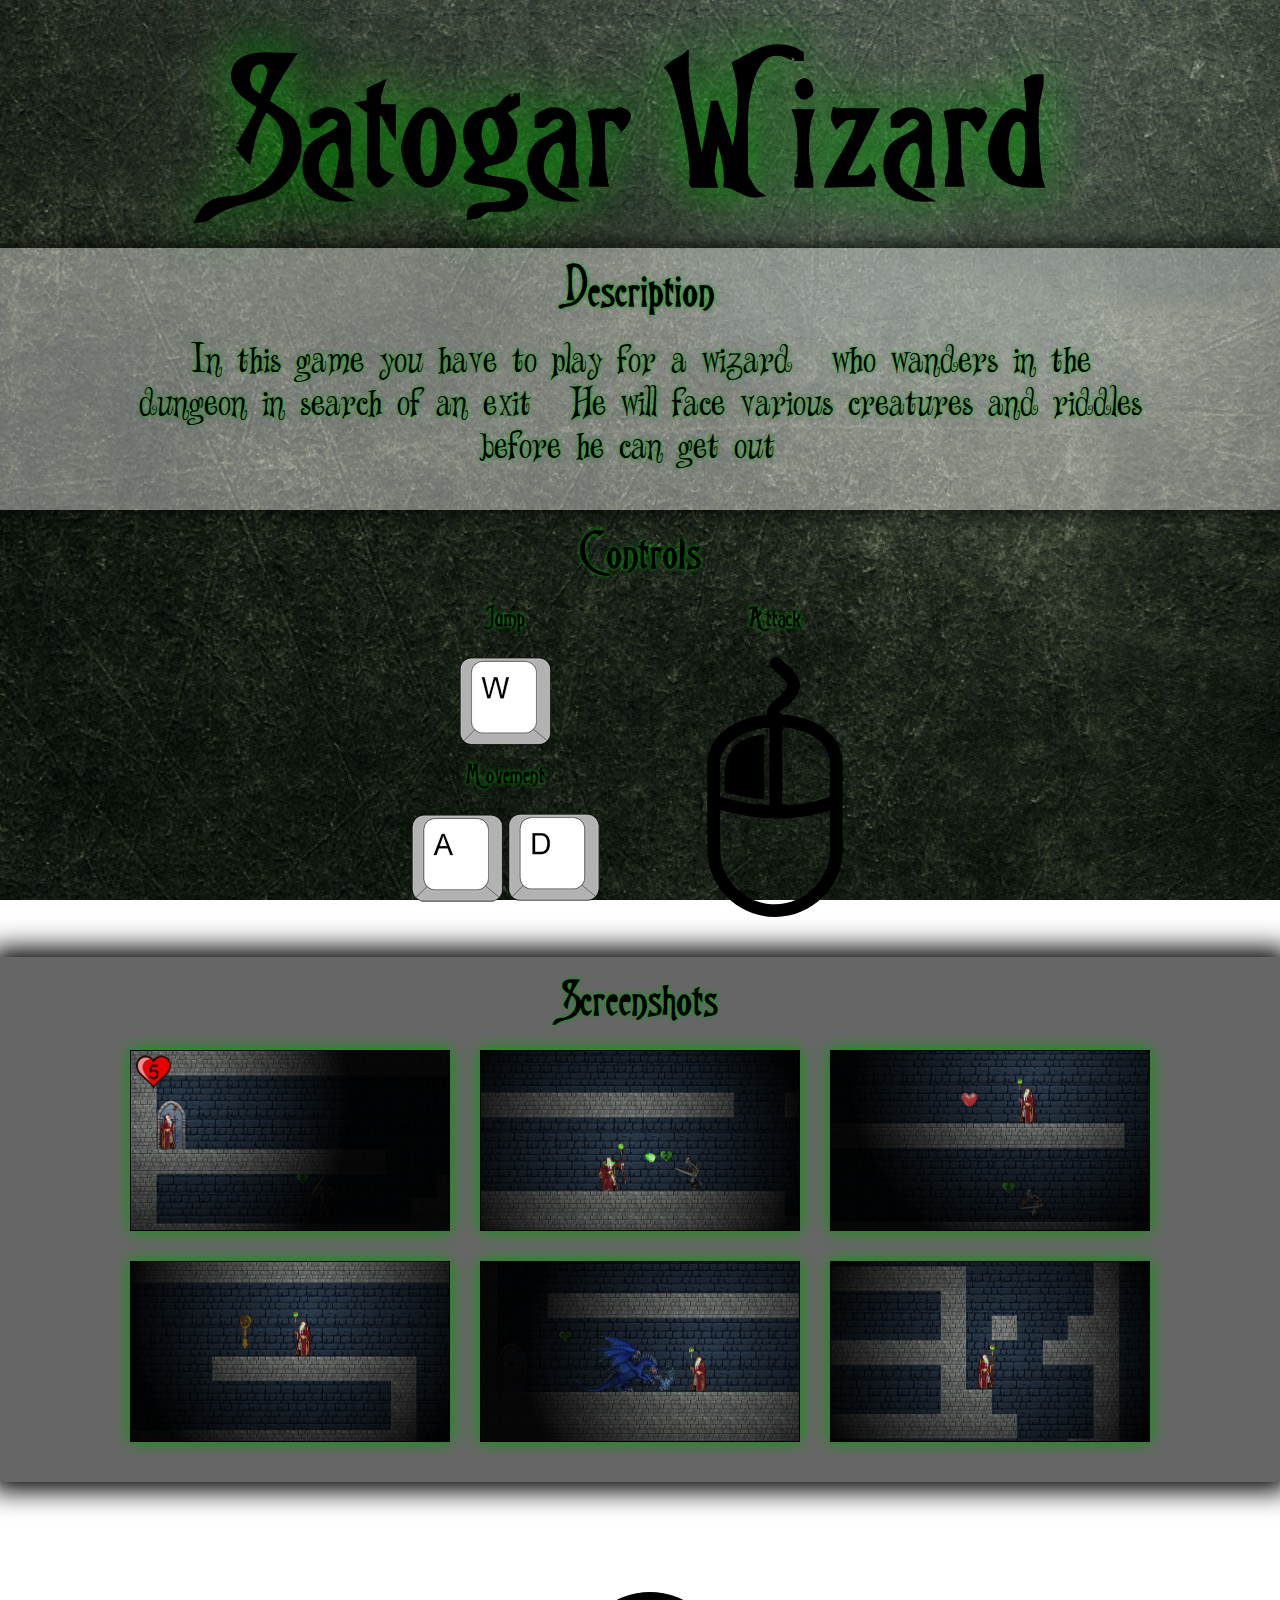
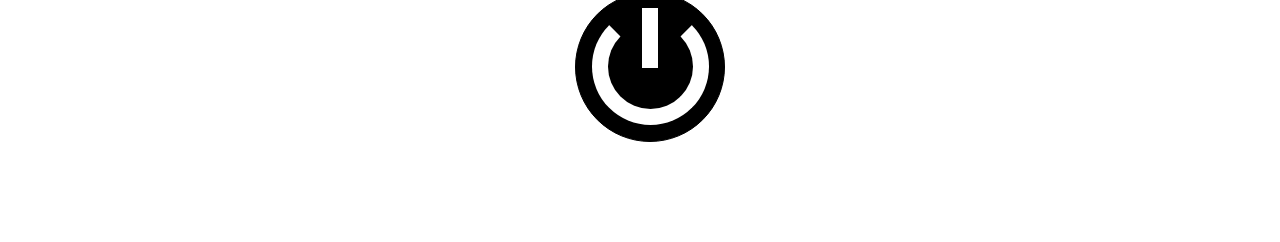
<file: index.html>
<!DOCTYPE html>
<html lang="en">
<head>
    <meta charset="UTF-8">
    <title>The Game</title>
    <link rel="stylesheet" href="css/style.css"/>
</head>
<body>

    <header class="header grid">
        <h1>Satogar Wizard</h1>
    </header>


    <section class="description grid">
        <h3>Description</h3>
        <p class="container content">
            In this game you have to play for a wizard, who wanders in the dungeon in search of an exit. He will face various creatures and riddles before he can get out.
        </p>
    </section>

    <section class="control grid">
        <h3>Controls</h3>
        <div class="grid container items">
            <div class="keys grid">
                <div class="item grid">
                    <h5>Jump</h5>
                    <img src="img/w.png">
                </div>
                <div class="item grid">
                    <h5>Movement</h5>
                    <img src="img/move.png">
                </div>
            </div>

            <div class="item grid">
                <h5>Attack</h5>
                <img class="mouse" src="img/mouse-left-button.svg">
            </div>
        </div>
    </section>

    <section class="screenshots grid">
        <h3>Screenshots</h3>
        <div class="pic container grid">
            <img src="img/1.png">
            <img src="img/4.png">
            <img src="img/3.png">
            <img src="img/5.png">
            <img src="img/6.png">
            <img src="img/2.png">
        </div>
    </section>

    <section class="play grid container">
        <div class="allthethings">
            <div id="start" onclick=go()></div>
        </div>
    </section>

<script>
    function go() {
        window.location.href = 'https://dongor7.github.io/mage-game/game.html';
    }
</script>

</body>
</html>
</file>
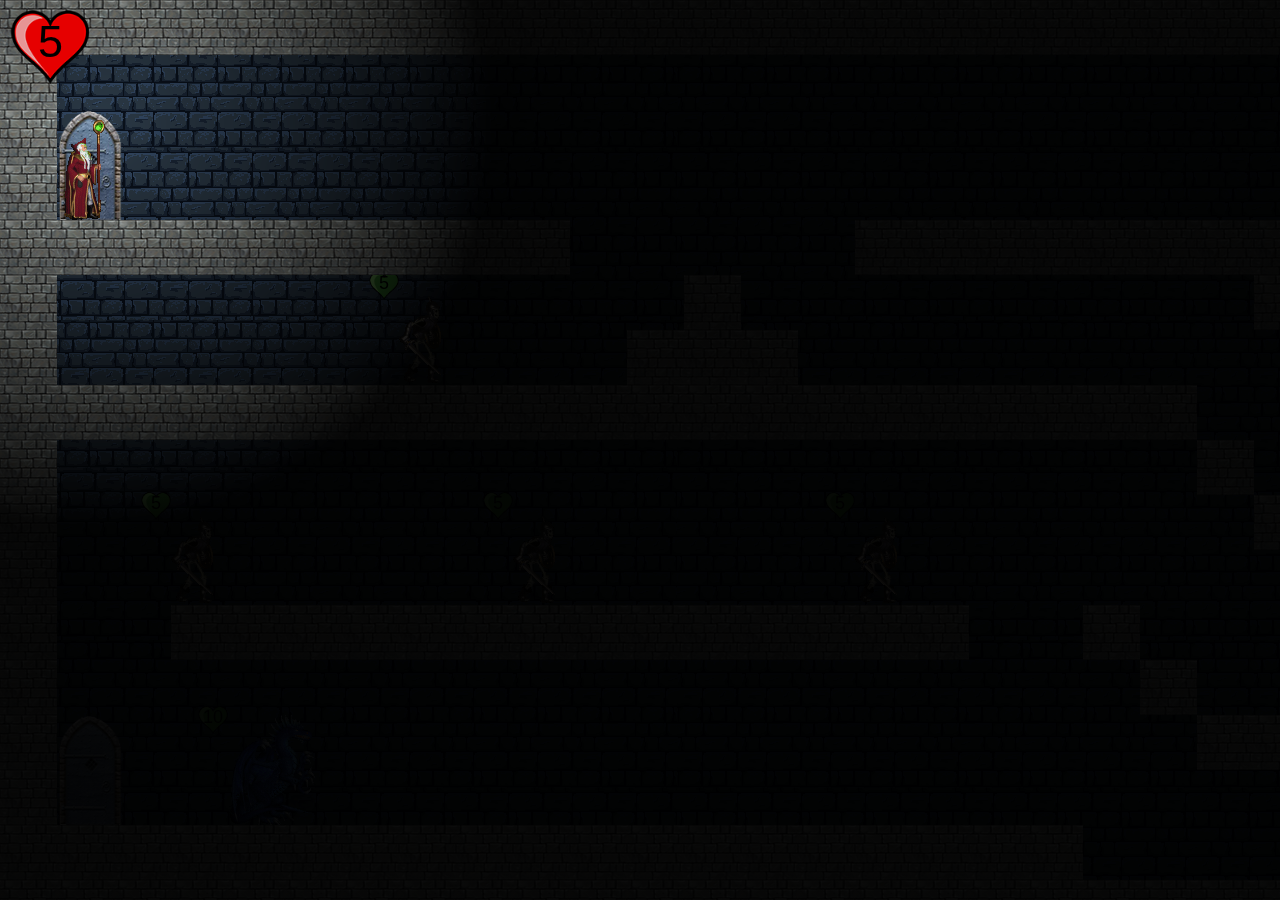
<file: game.html>
<!DOCTYPE html>
<html lang="en">
<head>
    <meta charset="UTF-8">
    <meta name="viewport" content="width=device-width, initial-scale=1.0, maximum-scale=1.0, minimum-scale=1.0, user-scalable=no, minimal-ui">
    <meta name="apple-mobile-web-app-capable" content="yes">
    <meta name="full-screen" content="yes">
    <!--<meta name="screen-orientation" content="portrait">-->
    <meta name="x5-fullscreen" content="true">
    <meta name="360-fullscreen" content="true">
    <meta http-equiv="cache-control" content="no-cache">
    <meta name="HandheldFriendly" content="true">
    <meta name="mobile-web-app-capable" content="yes">
    <title>Game Coder: Release Game</title>
    <!--<link hrcsstyle/menu_style.css" rel="stylesheet"/>-->
</head>
<body>
    <script src="script/min/point.min.js"></script>
    <script src="script/world.js"></script>
    <!--<script src="script/menu.js"></script>-->
    <script src="script/pause.js"></script>

</body>
</html>
</file>
<file: css/style.css>
@font-face {
    font-family: "WIZARD";
    src: url("../fonts/WIZARD.TTF") format("truetype");
}

@font-face {
    font-family: "Magic";
    src: url("../fonts/Magic.ttf") format("truetype");
}

* {
    box-sizing: inherit;
    margin: 0;
    padding: 0;
}

html {
    height: 100%;
    box-sizing: border-box;
    font-size: 30px;
    font-family: "WIZARD", sans-serif;
    text-shadow: 0 0 4px #02a000;
}

body {
    background: url("../img/b.jpg") fixed;
    min-width: 1020px;
}

section {
    padding-top: 15px;
}

section > :last-child {
    padding-bottom: 40px;
}

h1 {
    margin: 25px 0;
    text-shadow: 0 0 50px #02a000;
    font-size: 170px;
}

h3 {
    margin-bottom: 15px;
    font-size: 45px;
    padding-bottom: 10px;
}

h5 {
    padding-bottom: 25px;
}

p {
    font-family: "Magic", sans-serif;
}

.grid {
    display: grid;
    align-content: center;
    text-align: center;
}

.container {
    max-width: 1020px;
    text-align: center;
    margin-left: auto;
    margin-right: auto;
}

.description {
    background: rgba(255, 255, 255, 0.4);
    box-shadow:  0 0 20px black;
}


.control .items {
    grid-template: 1fr / 1fr 1fr;
    grid-gap: 10px;
}

.control .item {
    align-content: start;
}

.control .item img{
    margin: 0 auto;
}

.control .keys {
    grid-template-rows: 1fr 1fr;
}

.control .mouse {
    height: 260px;
}
.screenshots {
    background: rgba(0,0,0, 0.6);
    box-shadow: 0 0 25px 9px;
}

.screenshots .pic{
    grid-template: 1fr 1fr / 1fr 1fr 1fr;
    grid-gap: 30px;
}

.screenshots img {
    height: 181px;
    border: 1px solid black;
    box-shadow: 0 0 15px #02a000;
    width: 100%;
}

#start {
    height: 150px;
    width: 150px;
    background: #000000;
    border: 1px solid black;
    border-radius: 120px;
    position: Absolute;
    top: -210px;
    z-index: 50;
    right: -83px;
    cursor: pointer;
    transition: 0.5s;
    box-shadow: 0 0 15px 3px #fff;
}
#start:after {
    content: "";
    display: block;
    height: 85px;
    width: 85px;
    border-radius: 73px;
    position: absolute;
    top: 15px;
    left: 16px;
    border: 16px solid #ffffff;
    border-top-color: transparent;
    transition: 0.5s;
}

#start:before {
    content: "";
    display: block;
    height: 60px;
    width: 16px;
    background: #ffffff;
    z-index: 70;
    position: Absolute;
    right: 66px;
    top: 15px;
    transition: 0.5s;
}

#start:hover:before{
    background:#02a000;
}

#start:hover:after{
    border:16px solid #02a000;
    border-top-color: transparent;
}

#start:hover {
    box-shadow: 0 0 15px 3px #02a000;
}


#circle {
    height: 120px;
    width: 120px;
    background: transparent;
    border: 1px solid white;
    border-radius: 65px;
    position: absolute;
    top: -210px;
    z-index: 40;
    right: -60px;
    box-shadow: 0 0 15px #02a000;

}

.allthethings {
    width:0;
    height:0;
    border-left: 300px solid transparent !important;
    border-right: 300px solid transparent !important;
    border-top: 300px solid transparent !important;
    position:relative !important;
    margin:auto;
    top:5px !important;
    left:2px !important;

}
</file>
